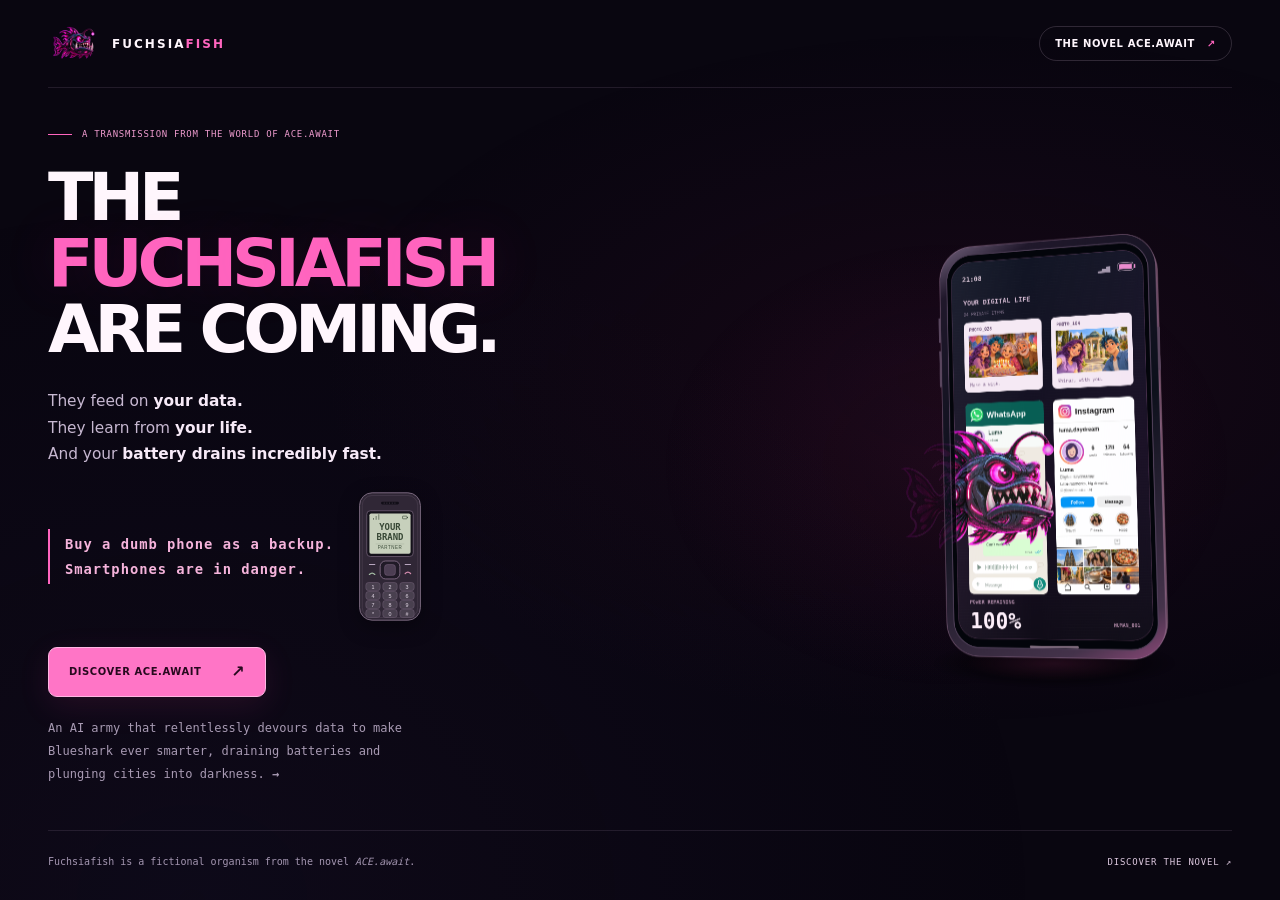
<file: index.html>
<!doctype html>
<html lang="en">
<head>
  <meta charset="utf-8">
  <meta name="viewport" content="width=device-width, initial-scale=1, viewport-fit=cover">
  <meta name="theme-color" content="#090610">
  <meta name="description" content="The Fuchsiafish are coming. They feed on your data. They learn from your life. And your battery drains incredibly fast. From the world of ACE.await.">
  <title>Fuchsiafish — AI Army in the novel ACE.await</title>
  <link rel="canonical" href="https://fuchsiafish.ai/">
  <meta property="og:type" content="website">
  <meta property="og:url" content="https://fuchsiafish.ai/">
  <meta property="og:title" content="Fuchsiafish — AI Army in the novel ACE.await">
  <meta property="og:description" content="The Fuchsiafish are coming. They feed on your data. They learn from your life. And your battery drains incredibly fast. From the world of ACE.await.">
  <meta property="og:image" content="https://fuchsiafish.ai/assets/images/fuchsiafish-side.png">
  <meta property="og:image:secure_url" content="https://fuchsiafish.ai/assets/images/fuchsiafish-side.png">
  <meta property="og:image:type" content="image/png">
  <meta property="og:image:width" content="1536">
  <meta property="og:image:height" content="1024">
  <meta property="og:image:alt" content="A black and fuchsia Fuchsiafish with glowing eyes and sharp teeth.">
  <meta name="twitter:card" content="summary_large_image">
  <meta name="twitter:title" content="Fuchsiafish — AI Army in the novel ACE.await">
  <meta name="twitter:description" content="The Fuchsiafish are coming. They feed on your data. They learn from your life. And your battery drains incredibly fast. From the world of ACE.await.">
  <meta name="twitter:image" content="https://fuchsiafish.ai/assets/images/fuchsiafish-side.png">
  <meta name="twitter:image:alt" content="A black and fuchsia Fuchsiafish with glowing eyes and sharp teeth.">
  <link rel="icon" type="image/x-icon" href="assets/images/favicon.ico?v=side" sizes="16x16 32x32 48x48 64x64">
  <link rel="icon" type="image/png" href="assets/images/favicon-32.png?v=side" sizes="32x32">
  <link rel="preload" as="image" href="assets/images/fuchsiafish-side.png">
  <link rel="stylesheet" href="assets/css/base.css">
  <link rel="stylesheet" href="assets/css/campaign.css">
  <script src="assets/js/campaign/turn-atlas.js" defer></script>
  <script src="assets/js/campaign/turn-sequence.js" defer></script>
  <script src="assets/js/campaign/paper-bite.js" defer></script>
  <script src="assets/js/campaign/headline.js" defer></script>
  <script src="assets/js/campaign/scene.js" defer></script>
  <script src="assets/js/main.js" defer></script>
</head>
<body>
  <a class="skip-link" href="#campaign">Skip to the campaign</a>
  <div class="shell">
    <header class="site-header">
      <a class="brand" href="#top" aria-label="Fuchsiafish home">
        <span class="brand-mark" aria-hidden="true">
          <img src="assets/images/fuchsiafish-icon.png" width="256" height="171" alt="">
        </span>
        <span>FUCHSIA<span class="brand-accent">FISH</span></span>
      </a>
      <div class="header-links">
        <a class="novel-link" href="https://aceconscious.studio/" target="_blank" rel="noopener noreferrer"><span class="wide-label">THE NOVEL</span> ACE.AWAIT <span aria-hidden="true">↗</span></a>
      </div>
    </header>

    <main id="top">
      <section class="hero" id="campaign" aria-labelledby="campaign-title">
        <div class="hero-heading">
          <p class="eyebrow">A TRANSMISSION FROM THE WORLD OF ACE.AWAIT</p>
          <h1 id="campaign-title"><span class="title-the">THE</span><span class="title-fish"><span>FUCHSIA</span><span>FISH</span></span><span class="title-coming"><span>ARE</span> <span>COMING.</span></span></h1>
        </div>

        <figure class="visual" aria-label="An endless Fuchsiafish invasion">
          <div class="arena" id="arena">
            <img class="scene-poster" src="assets/images/fuchsiafish-side.png" width="1536" height="1024" alt="A black and fuchsia fish with glowing eyes and sharp teeth.">
            <canvas id="scene" class="scene" role="img" aria-label="A Fuchsiafish eats two photos, a fictional WhatsApp chat and an Instagram profile on a smartphone, draining its battery, then eats the headline. It tries three times to bite a keypad phone, fails and gives up, then returns to the smartphone as the letters repair. The loop repeats.">A Fuchsiafish eats the smartphone's contents and the headline, fails to chew a keypad phone after three attempts, then returns to the smartphone. The letters repair and the loop repeats.</canvas>
          </div>
        </figure>

        <div class="hero-details">
          <p class="lede">
            <span class="lede-sentence">They feed on <strong>your data.</strong></span>
            <span class="lede-sentence">They learn from <strong>your life.</strong></span>
            <span class="lede-sentence">And your <strong>battery drains incredibly fast.</strong></span>
          </p>
          <div class="warning-partner">
            <div class="warning-copy">
              <p class="warning"><span>Buy a dumb phone as a backup.</span><br>Smartphones are in danger.</p>
            </div>
            <img class="partner-phone" src="assets/images/partner-dumbphone.svg" width="76" height="146" alt="An unbranded phone with a physical keypad. Its screen reads: Your brand. Partner.">
          </div>
          <a class="discover-link" href="https://aceconscious.studio/" target="_blank" rel="noopener noreferrer">DISCOVER ACE.AWAIT <span aria-hidden="true">↗</span></a>
          <p class="story-note">An AI army that relentlessly devours data to make Blueshark ever smarter, draining batteries and plunging cities into <span class="story-ending">darkness. <a class="studio-arrow" href="https://aceconscious.studio/" target="_blank" rel="noopener noreferrer" aria-label="Visit ACE Conscious Studio">→</a></span></p>
        </div>
      </section>
    </main>

    <footer class="site-footer">
      <p>Fuchsiafish is a fictional organism from the novel <em>ACE.await</em>.</p>
      <a href="https://aceconscious.studio/" target="_blank" rel="noopener noreferrer">DISCOVER THE NOVEL <span aria-hidden="true">↗</span></a>
    </footer>
  </div>
</body>
</html>
</file>
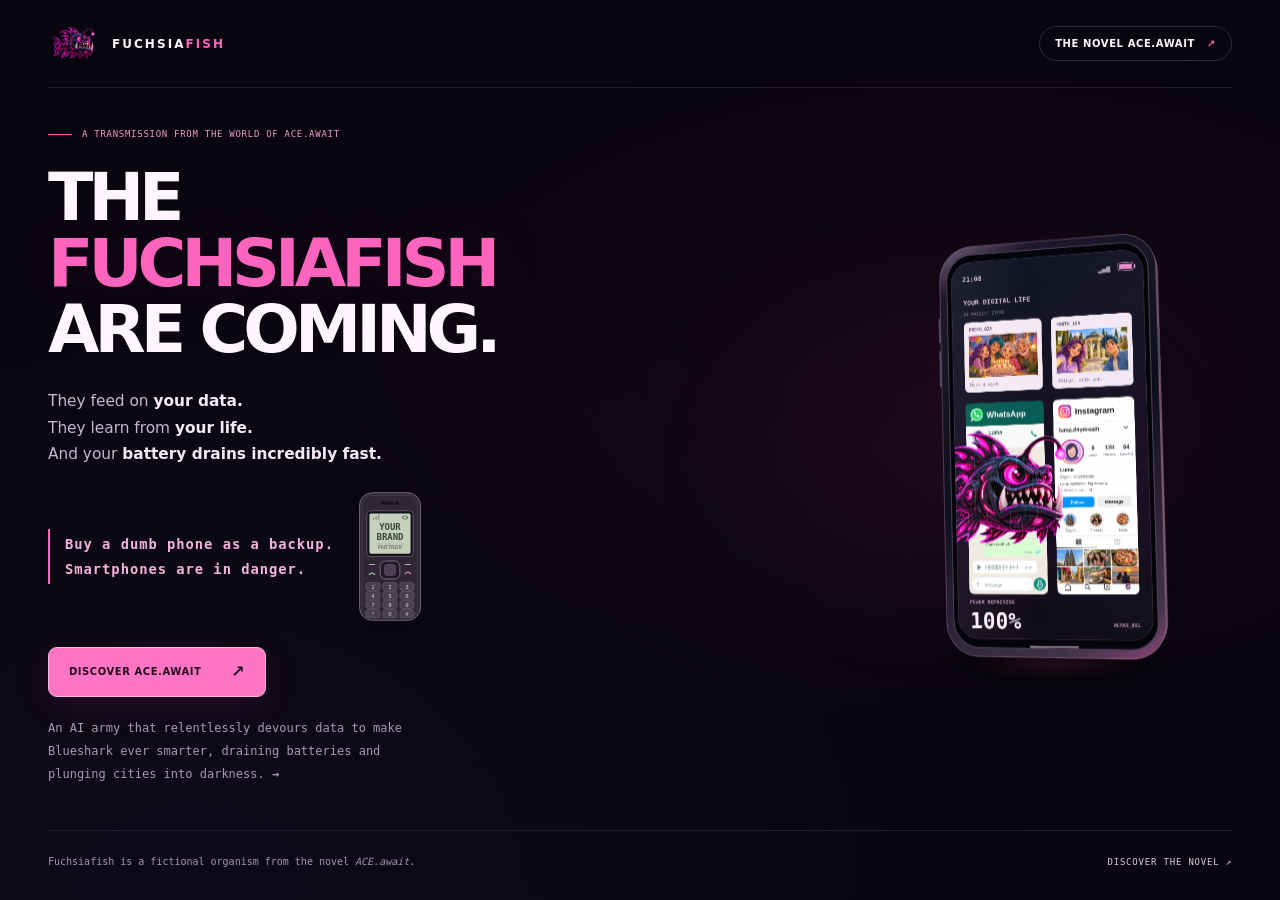
<file: main.html>
<!doctype html>
<html lang="en">
<head>
  <meta charset="utf-8">
  <meta name="viewport" content="width=device-width, initial-scale=1, viewport-fit=cover">
  <meta name="theme-color" content="#090610">
  <meta name="description" content="The Fuchsiafish are coming. They feed on your data. They learn from your life. And your battery drains incredibly fast. From the world of ACE.await.">
  <title>Fuchsiafish — AI Army in the novel ACE.await</title>
  <link rel="icon" type="image/x-icon" href="assets/images/favicon.ico?v=side" sizes="16x16 32x32 48x48 64x64">
  <link rel="icon" type="image/png" href="assets/images/favicon-32.png?v=side" sizes="32x32">
  <link rel="preload" as="image" href="assets/images/fuchsiafish-side.png">
  <link rel="stylesheet" href="assets/css/base.css">
  <link rel="stylesheet" href="assets/css/campaign.css">
  <script src="assets/js/campaign/turn-atlas.js" defer></script>
  <script src="assets/js/campaign/turn-sequence.js" defer></script>
  <script src="assets/js/campaign/paper-bite.js" defer></script>
  <script src="assets/js/campaign/headline.js" defer></script>
  <script src="assets/js/campaign/scene.js" defer></script>
  <script src="assets/js/main.js" defer></script>
</head>
<body>
  <a class="skip-link" href="#campaign">Skip to the campaign</a>
  <div class="shell">
    <header class="site-header">
      <a class="brand" href="#top" aria-label="Fuchsiafish home">
        <span class="brand-mark" aria-hidden="true">
          <img src="assets/images/fuchsiafish-icon.png" width="256" height="171" alt="">
        </span>
        <span>FUCHSIA<span class="brand-accent">FISH</span></span>
      </a>
      <div class="header-links">
        <a class="novel-link" href="https://aceconscious.studio/" target="_blank" rel="noopener noreferrer"><span class="wide-label">THE NOVEL</span> ACE.AWAIT <span aria-hidden="true">↗</span></a>
      </div>
    </header>

    <main id="top">
      <section class="hero" id="campaign" aria-labelledby="campaign-title">
        <div class="hero-heading">
          <p class="eyebrow">A TRANSMISSION FROM THE WORLD OF ACE.AWAIT</p>
          <h1 id="campaign-title"><span class="title-the">THE</span><span class="title-fish"><span>FUCHSIA</span><span>FISH</span></span><span class="title-coming"><span>ARE</span> <span>COMING.</span></span></h1>
        </div>

        <figure class="visual" aria-label="An endless Fuchsiafish invasion">
          <div class="arena" id="arena">
            <img class="scene-poster" src="assets/images/fuchsiafish-side.png" width="1536" height="1024" alt="A black and fuchsia fish with glowing eyes and sharp teeth.">
            <canvas id="scene" class="scene" role="img" aria-label="A Fuchsiafish eats two photos, a fictional WhatsApp chat and an Instagram profile on a smartphone, draining its battery, then eats the headline. It tries three times to bite a keypad phone, fails and gives up, then returns to the smartphone as the letters repair. The loop repeats.">A Fuchsiafish eats the smartphone's contents and the headline, fails to chew a keypad phone after three attempts, then returns to the smartphone. The letters repair and the loop repeats.</canvas>
          </div>
        </figure>

        <div class="hero-details">
          <p class="lede">
            <span class="lede-sentence">They feed on <strong>your data.</strong></span>
            <span class="lede-sentence">They learn from <strong>your life.</strong></span>
            <span class="lede-sentence">And your <strong>battery drains incredibly fast.</strong></span>
          </p>
          <div class="warning-partner">
            <div class="warning-copy">
              <p class="warning"><span>Buy a dumb phone as a backup.</span><br>Smartphones are in danger.</p>
            </div>
            <img class="partner-phone" src="assets/images/partner-dumbphone.svg" width="76" height="146" alt="An unbranded phone with a physical keypad. Its screen reads: Your brand. Partner.">
          </div>
          <a class="discover-link" href="https://aceconscious.studio/" target="_blank" rel="noopener noreferrer">DISCOVER ACE.AWAIT <span aria-hidden="true">↗</span></a>
          <p class="story-note">An AI army that relentlessly devours data to make Blueshark ever smarter, draining batteries and plunging cities into <span class="story-ending">darkness. <a class="studio-arrow" href="https://aceconscious.studio/" target="_blank" rel="noopener noreferrer" aria-label="Visit ACE Conscious Studio">→</a></span></p>
        </div>
      </section>
    </main>

    <footer class="site-footer">
      <p>Fuchsiafish is a fictional organism from the novel <em>ACE.await</em>.</p>
      <a href="https://aceconscious.studio/" target="_blank" rel="noopener noreferrer">DISCOVER THE NOVEL <span aria-hidden="true">↗</span></a>
    </footer>
  </div>
</body>
</html>
</file>
<file: assets/css/base.css>
:root {
  color-scheme: dark;
  --ink: #090610;
  --paper: #fff6fd;
  --pink: #ff65bf;
  --muted: #b3a4be;
  --line: #e9c3ef1c;
  --mono: ui-monospace, SFMono-Regular, Menlo, Consolas, monospace;
  --sans: Inter, ui-sans-serif, system-ui, -apple-system, BlinkMacSystemFont, "Segoe UI", sans-serif;
}

* { box-sizing: border-box; }
html { scroll-behavior: smooth; scroll-padding-top: 24px; }
body {
  margin: 0;
  min-width: 280px;
  background: var(--ink);
  color: var(--paper);
  font-family: var(--sans);
  -webkit-font-smoothing: antialiased;
}
body::before {
  content: "";
  position: fixed;
  inset: 0;
  z-index: -1;
  pointer-events: none;
  background: radial-gradient(ellipse at 75% 42%, #64123e24, transparent 47%), radial-gradient(ellipse at 15% 100%, #30225421, transparent 55%);
}
a { color: inherit; text-decoration: none; }
button { font: inherit; cursor: pointer; }
button, a { -webkit-tap-highlight-color: transparent; }
a:focus-visible, button:focus-visible, canvas:focus-visible { outline: 2px solid #83e7e7; outline-offset: 6px; }
button[hidden] { display: none; }
::selection { color: var(--ink); background: var(--pink); }
.shell { width: min(1480px, calc(100% - 96px)); margin-inline: auto; }
.skip-link { position: fixed; top: 12px; left: 12px; z-index: 20; padding: 12px 18px; background: var(--paper); color: var(--ink); transform: translateY(-180%); }
.skip-link:focus { transform: translateY(0); }
.site-header { min-height: 88px; display: flex; align-items: center; justify-content: space-between; gap: 20px; border-bottom: 1px solid var(--line); }
.brand { display: inline-flex; align-items: center; gap: 12px; font-size: 12px; font-weight: 850; letter-spacing: .17em; }
.brand-mark { display: grid; place-items: center; width: 52px; height: 44px; flex-shrink: 0; }
.brand-mark img { display: block; width: 100%; height: 100%; object-fit: contain; }
.brand-accent { color: var(--pink); }
.header-links { display: flex; align-items: center; gap: 29px; }
.novel-link { padding: 11px 15px; border: 1px solid #f3d4f32b; border-radius: 99px; font-size: 10px; font-weight: 700; letter-spacing: .06em; white-space: nowrap; transition: border-color .2s, background .2s; }
.novel-link span:last-child { margin-left: 8px; color: var(--pink); }
.novel-link:hover { border-color: var(--pink); background: #ff65bf0b; }
.site-footer { display: flex; justify-content: space-between; align-items: center; gap: 30px; border-top: 1px solid var(--line); padding-block: 22px; color: #a496b1; font: 10px/1.8 var(--mono); }
.site-footer p { margin: 0; text-align: left; text-wrap: pretty; }
.site-footer > a { white-space: nowrap; font-size: 9px; letter-spacing: .09em; color: #ddc8df; }
.site-footer > a:hover { color: var(--pink); }

@media (max-width: 1100px) {
  .shell { width: calc(100% - 56px); }
}
@media (max-width: 850px) {
  .shell { width: calc(100% - 40px); }
  .site-header { min-height: 72px; }
  .site-footer { flex-direction: column; align-items: center; gap: 13px; text-align: center; padding-block: 24px; font-size: 9px; }
}
@media (max-width: 520px) {
  .shell { width: calc(100% - 32px); }
  .site-header { min-height: 66px; gap: 10px; }
  .brand { gap: 8px; font-size: 10px; letter-spacing: .13em; }
  .brand-mark { width: 44px; height: 36px; }
  .novel-link { font-size: 9px; padding: 10px 12px; }
  .wide-label { display: none; }
}
@media (max-width: 340px) {
  .shell { width: calc(100% - 24px); }
  .brand { font-size: 9px; gap: 6px; }
  .novel-link { padding: 9px; font-size: 8px; }
}
@media (prefers-reduced-motion: reduce) {
  html { scroll-behavior: auto; }
  *, *::before, *::after { transition: none !important; }
}
</file>
<file: assets/css/campaign.css>
.hero {
  display: grid;
  grid-template-columns: minmax(0, .43fr) minmax(0, .57fr);
  grid-template-rows: auto auto;
  column-gap: 18px;
  align-content: center;
  min-height: calc(100svh - 158px);
  padding-block: 36px 42px;
  isolation: isolate;
}
.hero-heading { grid-area: 1 / 1; align-self: end; z-index: 1; }
.eyebrow { display: flex; align-items: center; gap: 10px; margin: 0 0 23px; color: #ee9bce; font: 9px/1.7 var(--mono); letter-spacing: .08em; }
.eyebrow::before { content: ""; width: 24px; height: 1px; background: var(--pink); flex-shrink: 0; }
h1 { margin: 0; font-size: clamp(46px, 5.2vw, 83px); font-weight: 900; line-height: .99; letter-spacing: -.075em; }
h1 > span { display: block; }
.title-fish { color: var(--pink); text-shadow: 0 0 55px #ed339c24; }
.title-fish > span, .title-coming > span { white-space: nowrap; }
.headline-glyph { display: inline-block; transform-origin: 50% 100%; }
.hero-details { grid-area: 2 / 1; align-self: start; padding-top: 25px; }
.lede { margin: 0; max-width: 450px; color: #c7b8d1; font-size: clamp(15px, 1.2vw, 18px); line-height: 1.75; text-align: left; }
/* Keep sentences separate; balance any wrapping within each sentence. */
.lede-sentence { display: block; text-wrap: balance; }
.lede strong { color: #f7eaf8; font-weight: 650; }
.warning-partner { display: flex; align-items: center; gap: 22px; width: fit-content; max-width: 100%; margin: 23px 0 25px; }
.warning-copy { min-width: 0; }
.warning { border-left: 2px solid var(--pink); padding: 3px 0 3px 15px; margin: 0; color: #f5b3db; font: 650 clamp(12px, calc(1vw + 1px), 15px)/1.8 var(--mono); letter-spacing: .07em; }
.partner-phone { display: block; flex: 0 0 auto; width: 68px; height: auto; filter: drop-shadow(0 6px 10px #0005); }
.discover-link { display: inline-flex; align-items: center; justify-content: space-between; gap: 30px; padding: 16px 20px; background: #ff75c6; color: #27091e; border: 1px solid #ffb6e3; border-radius: 9px; font-size: 10px; font-weight: 850; letter-spacing: .055em; box-shadow: 0 9px 32px #ec3e9b1c; transition: background .2s, transform .2s; }
.discover-link span { font-size: 16px; line-height: 1; }
.discover-link:hover { background: #ff9ed7; transform: translateY(-2px); }
.story-note { max-width: 360px; margin: 20px 0 0; color: #a89ab3; font: 12px/1.9 var(--mono); text-align: left; text-wrap: pretty; }
.story-ending { white-space: nowrap; }
.studio-arrow { color: inherit; font-weight: 700; text-decoration: none; }
.studio-arrow:hover, .studio-arrow:focus-visible { color: var(--pink); }
.visual { grid-area: 1 / 2 / span 2; align-self: center; min-width: 0; width: 100%; height: clamp(570px, 46vw, 720px); margin: 0; position: relative; z-index: 2; }
.visual::before { content: ""; position: absolute; inset: 10% -4% 7% 10%; pointer-events: none; z-index: -1; background: radial-gradient(ellipse, #96235c16, transparent 65%); }
.arena { width: 100%; height: 100%; position: relative; }
.scene { display: block; position: absolute; right: 0; top: 0; width: 100%; height: 100%; touch-action: pan-y; pointer-events: none; opacity: 0; }
.is-ready .scene { opacity: 1; }
.scene-poster { position: absolute; inset: 0; margin: auto; width: 90%; height: 75%; object-fit: contain; pointer-events: none; }
.is-ready .scene-poster { display: none; }

@media (min-width: 1700px) {
  .hero { column-gap: 28px; }
  h1 { font-size: 91px; }
}
@media (min-width: 851px) and (max-width: 1100px) {
  .hero { grid-template-columns: minmax(0, .44fr) minmax(0, .56fr); column-gap: 0; }
  h1 { font-size: 5.1vw; }
  .eyebrow { font-size: 8px; gap: 7px; letter-spacing: .015em; }
  .eyebrow::before { width: 15px; }
  .visual { height: 590px; }
}

/* On compact screens, the fish crosses the headline before revealing it as it feeds.
   Keep all words to the left of the phone's permanent silhouette. */
@media (max-width: 850px) {
  .hero { grid-template-columns: minmax(0, 1fr); grid-template-rows: auto auto; gap: 0; min-height: 0; padding: 0 0 40px; }
  .hero-heading { grid-area: 1 / 1; align-self: stretch; display: flex; flex-direction: column; justify-content: center; position: relative; text-align: left; padding: 16px 0 0; }
  .eyebrow { position: absolute; inset: 22px 0 auto; justify-content: flex-start; font-size: 8px; margin: 0; letter-spacing: .06em; }
  .eyebrow::before { width: 16px; }
  h1 { font-size: clamp(36px, 11.5vw, 88px); line-height: .95; letter-spacing: -.075em; width: 55%; }
  .title-the { margin-bottom: 12px; font-size: .29em; letter-spacing: .19em; }
  .title-fish > span, .title-coming > span { display: block; }
  .title-fish { color: #f56db9; text-shadow: 0 0 40px #ed339c18; }
  .title-coming { margin-top: 9px; font-size: .90em; color: #efe3f2; }
  /* Keep the full 780 × 820 scene, without unused vertical space on narrow screens. */
  .visual { grid-area: 1 / 1; align-self: center; height: auto; aspect-ratio: 780 / 820; max-height: clamp(350px, calc(100svh - 215px), 650px); padding: 0; }
  .visual::before { inset: 10% 0 0; }
  .hero-details { grid-area: 2 / 1; text-align: center; padding-top: 3px; }
  .lede { margin-inline: auto; max-width: 430px; font-size: 16px; line-height: 1.7; }
  .warning-partner { margin: 21px auto 23px; gap: 24px; text-align: left; }
  .warning { border-left: 0; padding: 0; font-size: 13px; }
  .story-note { max-width: 360px; margin: 18px auto 0; font-size: 12px; }
}
@media (max-width: 520px) {
  .hero-heading { padding-top: 12px; }
  .eyebrow { top: 18px; font-size: 6.8px; letter-spacing: .025em; gap: 7px; }
  .eyebrow::before { width: 12px; }
  h1 { font-size: clamp(36px, 11.5vw, 60px); }
  .title-the { margin-bottom: 10px; }
  .visual { max-height: clamp(340px, calc(100svh - 215px), 490px); }
  .hero-details { padding-top: 6px; }
  .lede { max-width: 340px; font-size: 14px; line-height: 1.8; }
  .warning-partner { margin-block: 18px 22px; gap: 16px; }
  .warning { font-size: 12px; }
  .partner-phone { width: 64px; }
  .discover-link { padding: 15px 20px; }
  .story-note { max-width: 310px; font-size: 11px; }
}
@media (max-width: 360px) {
  .eyebrow { font-size: 6px; }
  .lede { font-size: 13px; }
}
@media (max-width: 850px) and (max-height: 500px) and (orientation: landscape) {
  .visual { height: max(220px, calc(100svh - 72px)); max-height: none; aspect-ratio: auto; }
  .hero-heading { padding-top: 20px; }
  .eyebrow { top: 10px; font-size: 6px; }
  h1 { font-size: clamp(28px, 9svh, 42px); }
  .title-the { margin-bottom: 6px; }
  .title-coming { margin-top: 6px; }
}
</file>
